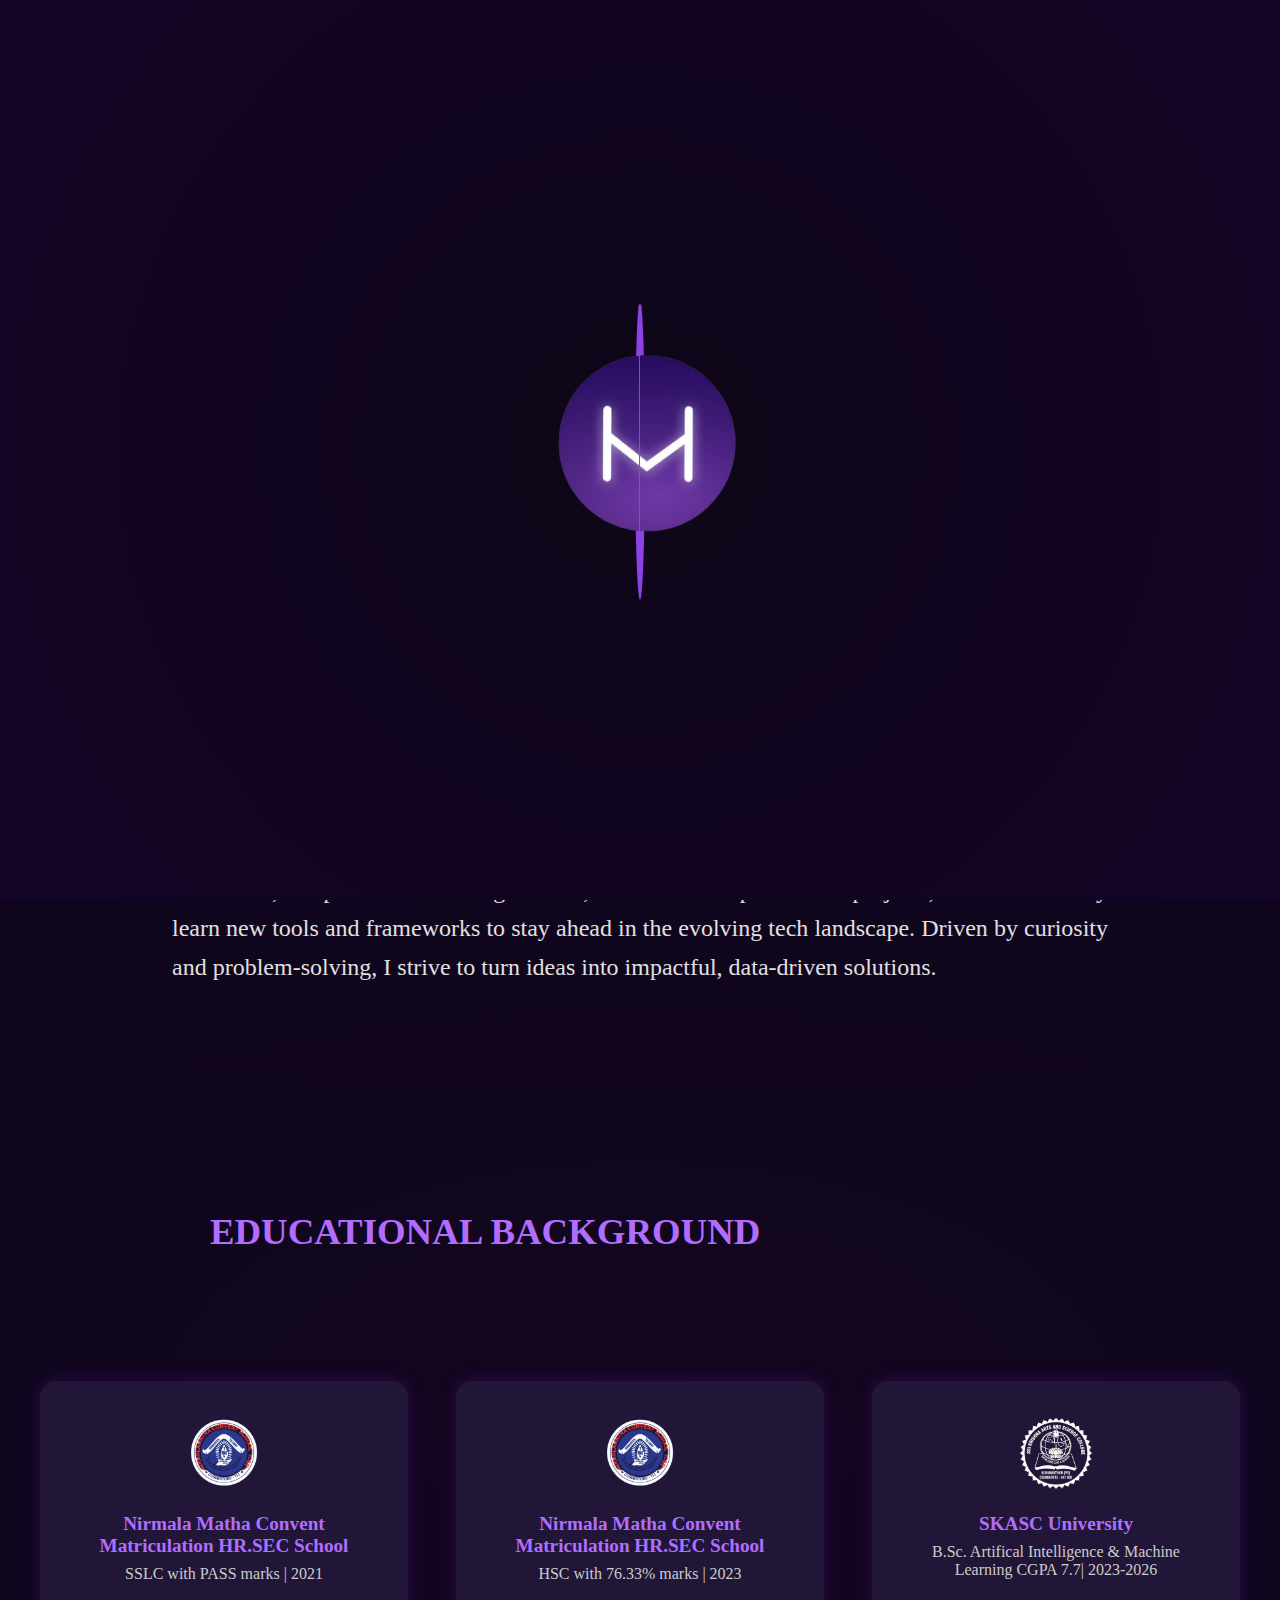
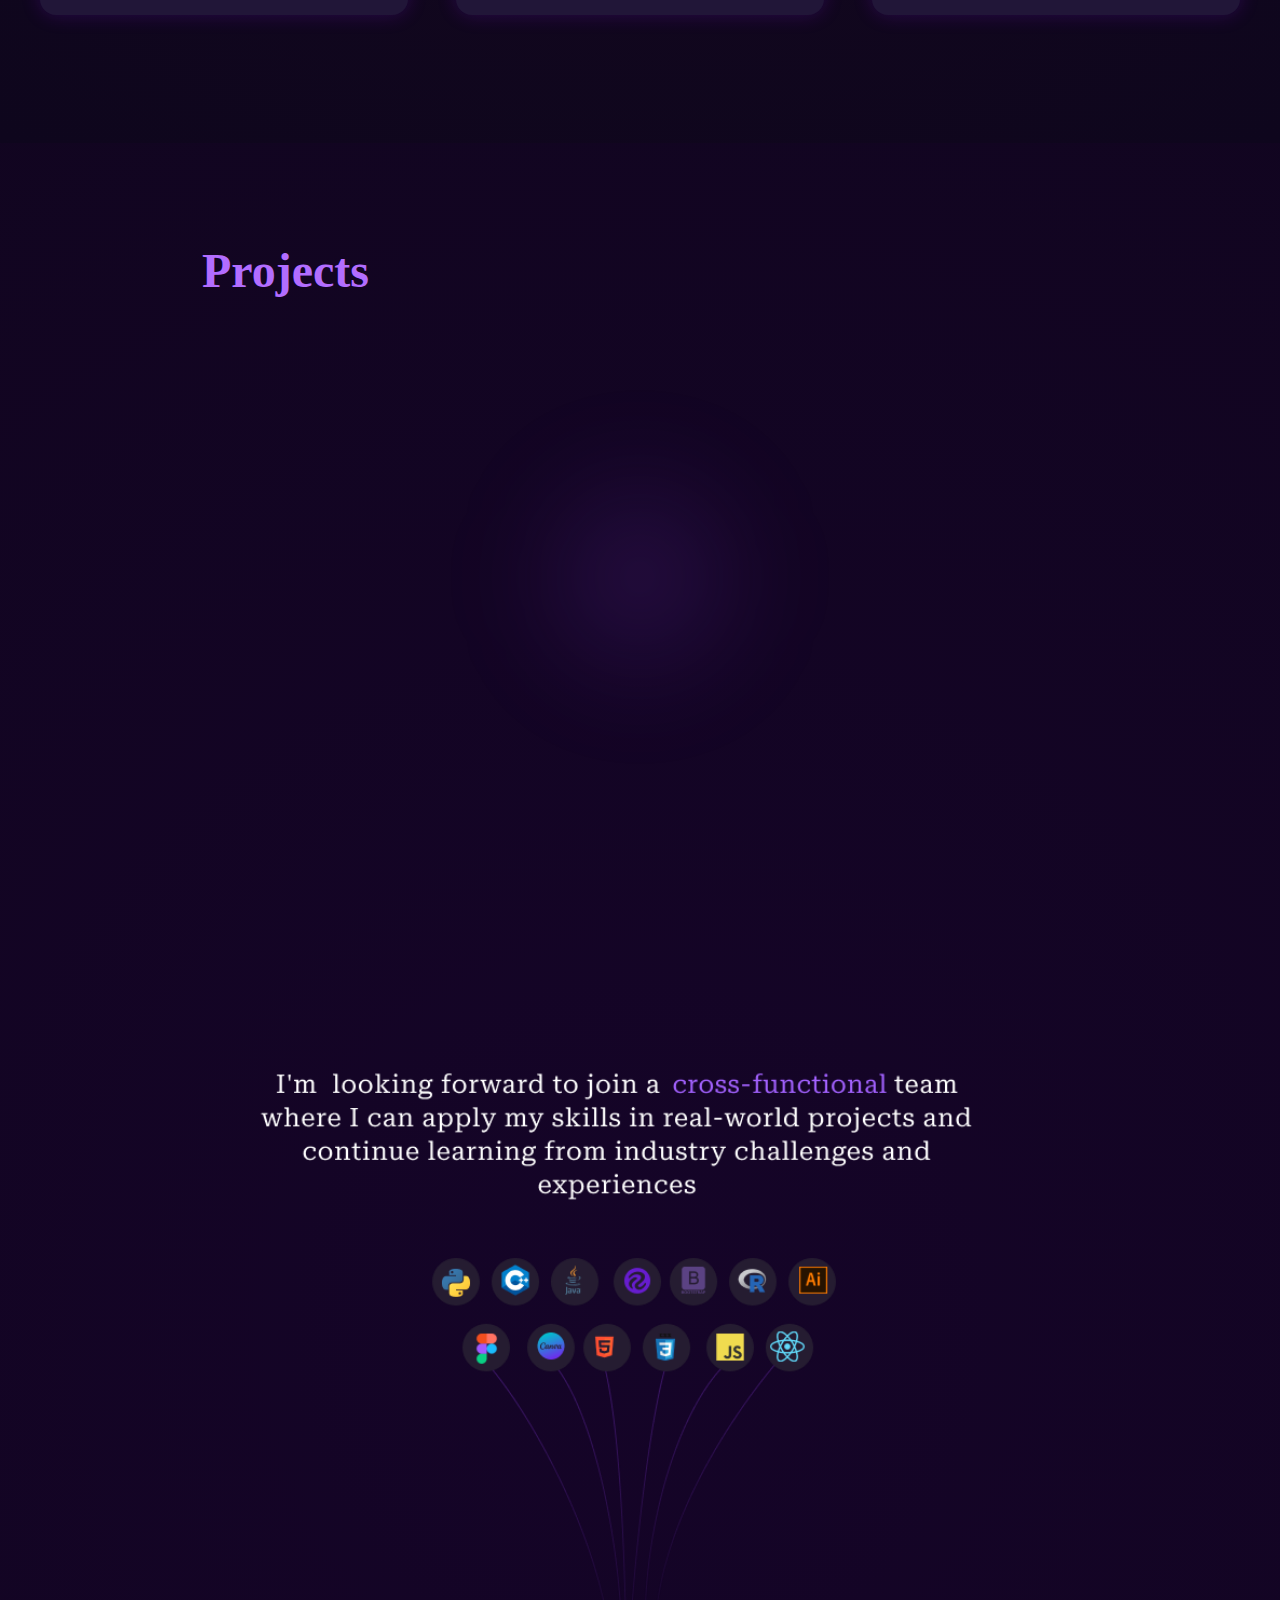
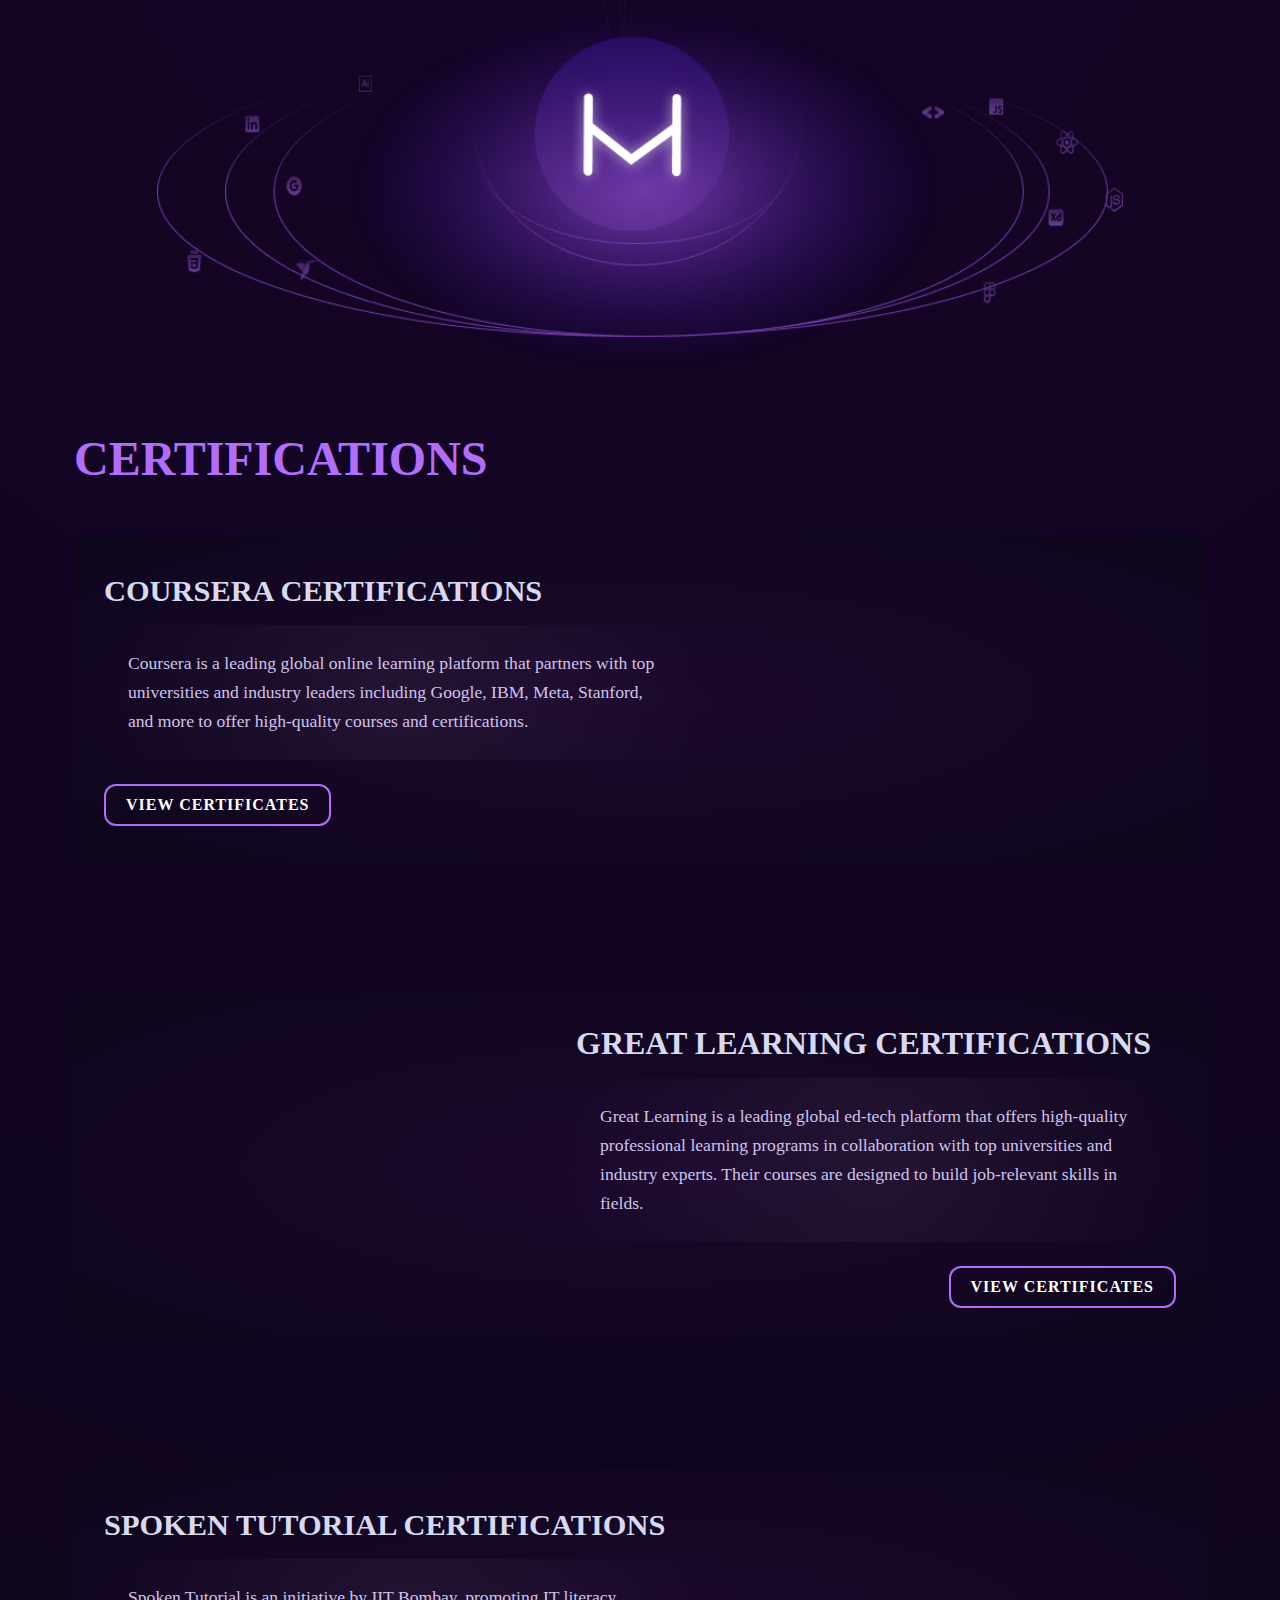
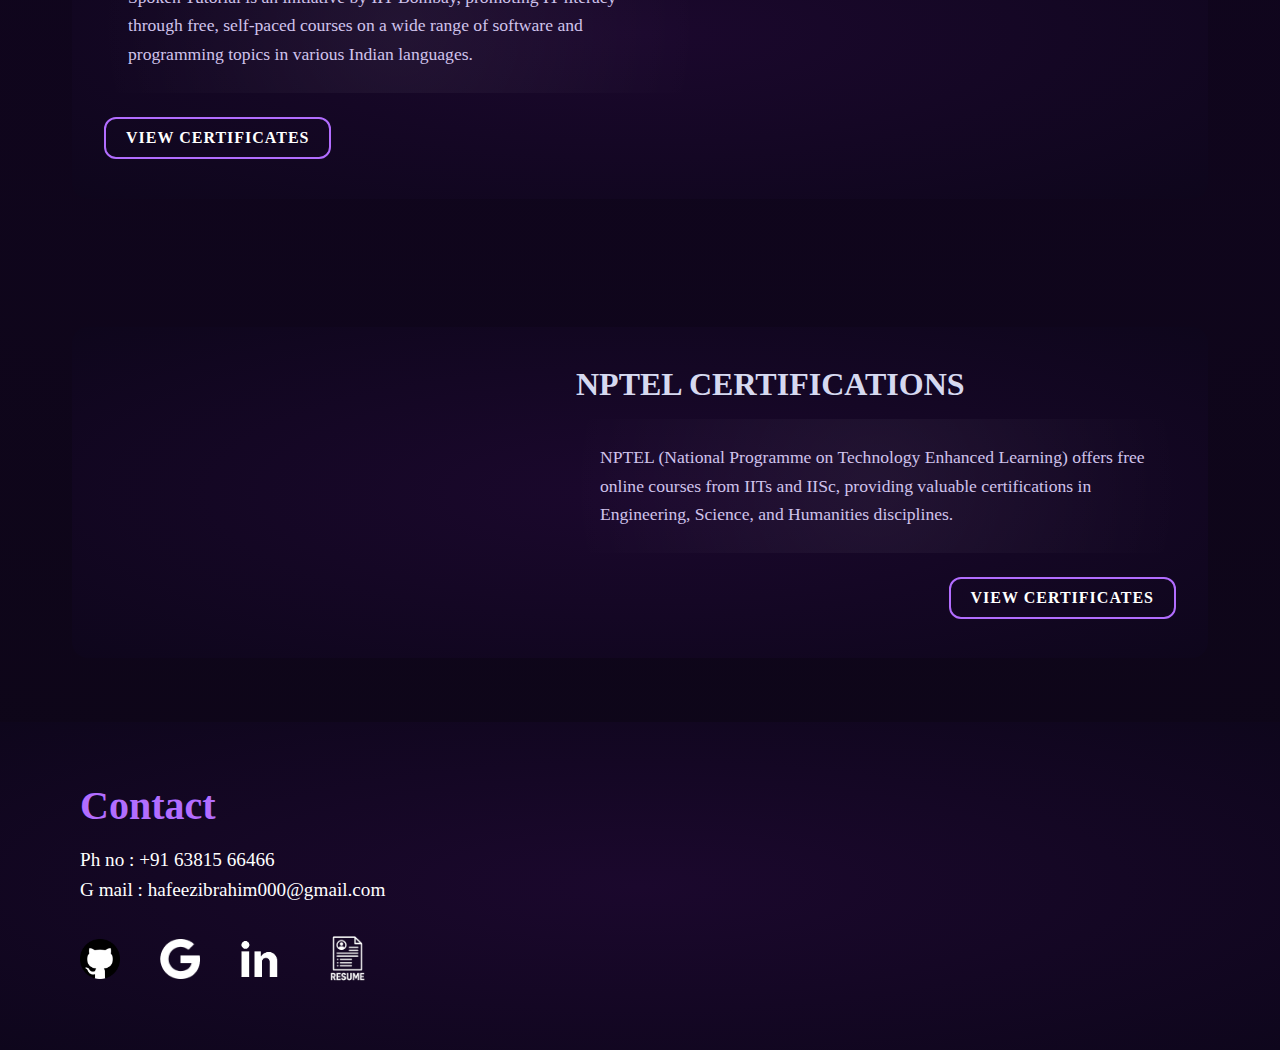
<file: index.html>
<!DOCTYPE html>
<html lang="en">
<head>
  <meta charset="UTF-8" />
  <meta name="viewport" content="width=device-width, initial-scale=1.0"/>
  <title>Mohamed Ibrahim Portfolio</title>
  <link rel="stylesheet" href="style.css" />
  <link href="https://fonts.googleapis.com/css2?family=Roboto+Slab&display=swap" rel="stylesheet">
  <link href="https://cdn.jsdelivr.net/npm/aos@2.3.4/dist/aos.css" rel="stylesheet">

</head>
<body>

  <!-- === PRELOADER === -->
<div id="preloader">
  <div class="loader-container">
    <div class="ring ring1"></div>
    <div class="ring ring2"></div>
    <div class="ring ring3"></div>
    <img src="Untitled_design__3_-removebg-preview (1).png" alt="Logo" class="preloader-logo" />
  </div>
</div>



  <!-- Header/Navbar -->
  <header>
    <nav class="navbar">
      <div class="logo">
  <img src="Untitled_design__3_-removebg-preview (1).png" alt="Logo" class="logo-img" />
</div>


      <ul class="nav-links">
        <li><a href="#about">About</a></li>
        <li><a href="#projects">Projects</a></li>
        <li><a href="#certifications">Certifications</a></li>
        <li><a href="#contact">Contact</a></li>
      </ul>
    </nav>
  </header>

  <!-- Hero Section -->
  <section class="hero">
    <div class="avatar-glow">
      <img src="icons/Me.png" alt="Memoji Avatar" class="avatar" />
    </div>
    <div class="hero-text">
      <h1>Hello! I Am <span class="highlight">MOHAMED IBRAHIM M A</span></h1>
      <h2>Developers don’t make things <span class="pretty">pretty...</span></h2>
      <p>— they make them powerful.</p>
    </div>
  </section>

  <!-- About Section -->
 <!-- About Section -->
<section id="about" class="about-section">
  <div>
    <h1>I'm a Developer.</h1> <!-- Moved outside container -->
    <div class="container">
      <p>
      I’m an enthusiastic final-year B.Sc. Artificial Intelligence & Machine Learning student at Sri Krishna College of Arts and Science, with a strong foundation in database systems, SQL, and full-stack development. Passionate about building responsive, user-friendly web applications, I enjoy working across both front-end and back-end technologies using HTML, CSS, JavaScript, and Python. My experience includes writing efficient database queries, performing CRUD operations, and developing stored procedures with accuracy and attention to detail. Beyond academics, I explore UI/UX design trends, contribute to open-source projects, and continuously learn new tools and frameworks to stay ahead in the evolving tech landscape. Driven by curiosity and problem-solving, I strive to turn ideas into impactful, data-driven solutions.
      </p>
    </div>
  </div>
</section>

<!-- === Education Section (Place below About) === -->
<section class="education-section" id="education">
  <h2 class="section-title">EDUCATIONAL BACKGROUND</h2>

  <div class="education-grid">
    <div class="education-card">
      <img src="icons/ChatGPT Image Jun 26, 2025, 07_33_54 PM.png" alt="NMC School Logo" class="edu-logo">
      <h3>Nirmala Matha Convent Matriculation HR.SEC School</h3>
      <p>SSLC with PASS marks | 2021</p>
    </div>

    <div class="education-card">
      <img src="icons/ChatGPT Image Jun 26, 2025, 07_33_54 PM.png" alt="NMC School Logo" class="edu-logo">
      <h3>Nirmala Matha Convent Matriculation HR.SEC School</h3>
      <p>HSC with 76.33% marks | 2023</p>
    </div>

    <div class="education-card">
      <img src="icons/6b6d8e19-d23f-4c71-8027-85bf015e4a03.png" alt="SKASC Logo" class="edu-logo">
      <h3>SKASC University</h3>
      <p>B.Sc. Artifical Intelligence & Machine Learning CGPA 7.7| 2023-2026</p>
    </div>

   
</section>
  <section class="projects" id="projects">
   <div class="container1">
  <h2 class="section-title">Projects</h2>
  <div class="project-grid-wrapper"></div>
  <div class="project-grid">
    <div class="project-card" data-aos="fade-right" data-aos-offset="350" data-aos-easing="ease-in-sine">
      <img src="icons/Group 2.png" alt="Game Icon" class="project-icon" />
      <div class="project-content">
        <h3>BLADE QUEST 3D – GAME</h3>
        <p>An RPG game built using core game engine</p>
        <a href="bladequest/bladequest.html" class="view-btn">View</a>
      </div>
    </div>
   

    <div class="project-card" data-aos="fade-left" data-aos-offset="350" data-aos-easing="ease-in-sine">
      <img src="icons/Group 1935.png" alt="Security Icon" class="project-icon" />
      <div class="project-content">
        <h3>CYBER SECURITY</h3>
        <p>Phishing Attack, Load Balancer,     VPN server </p>
        <a href="cybersecurity/cybersecurity.html"  class="view-btn">View</a>

      </div>
    </div>

    <div class="project-card" data-aos="fade-right" data-aos-offset="350" data-aos-easing="ease-in-sine">
      <img src="icons/ChatGPT Image May 22, 2025, 03_15_34 PM.png" alt="Fish Icon" class="project-icon" />
      <div class="project-content">
        <h3>AQUA CULTURE</h3>
        <p>Object detection of fish species and fish details</p>
        <a href="auqa/aqua.html" class="view-btn">View</a>
      </div>
      
    </div>

    <div class="project-card" data-aos="fade-left" data-aos-offset="350" data-aos-easing="ease-in-sine">
      <img src="icons/Icons.png" alt="AI BI Icon" class="project-icon" />
      <div class="project-content">
        <h3>AI BI DASHBOARD</h3>
        <p>A model that predicts the future sales of the super market</p>
        <a href="AI_BI/AI_BI.html"class="view-btn">View</a>
      </div>
    </div>
  </div>
 </div>
  <p class="projects-footer">
  </p>
</section>

<section class="skill-section">

  </section>


<!--certificate section-->
   <section class="certification-section" id="certifications">
    <h1 class="section-title">CERTIFICATIONS</h1>
    
    <div class="certification-container" id="coursera-container">
      <div class="cert-info">
        <h2>COURSERA CERTIFICATIONS</h2>
        <p class="cert-description">
          Coursera is a leading global online learning platform that partners with top universities and industry leaders including Google, IBM, Meta, Stanford, and more to offer high-quality courses and certifications.
        </p>
        <a href="cousera/coursera.html" class="cert-btn">VIEW CERTIFICATES</a>

      </div>

      <div class="cert-image"  data-aos="fade-left" data-aos-offset="400" data-aos-easing="ease-in-sine">
        <img src="icons/Portfolio (1).png" alt="Coursera Logo">
      </div>
    </div>
  </section>

  <section class="certification-section_2">
  <div class="certification-container_2" id="greatlearning-container">
    
    <!-- Move the image to the LEFT -->
    <div class="cert-image_2" data-aos="fade-right" data-aos-offset="400" data-aos-easing="ease-in-sine">
      <img src="icons/Portfolio.png" alt="Great Learning Logo">
    </div>

    <!-- Move the content to the RIGHT -->
    <div class="cert-info_2">
      <h2>GREAT LEARNING CERTIFICATIONS</h2>
      <p class="cert-description_2">
        Great Learning is a leading global ed-tech platform that offers high-quality professional learning programs in collaboration with top universities and industry experts. Their courses are designed to build job-relevant skills in fields.
      </p>
         <a href="great/great.html" class="cert-btn">VIEW CERTIFICATES</a>
    </div>

  </div>
</section>

<!-- SPOKEN TUTORIAL CERTIFICATIONS -->
<section class="certification-section">
  <div class="certification-container" id="spoken-container">
    <div class="cert-info">
      <h2>SPOKEN TUTORIAL CERTIFICATIONS</h2>
      <p class="cert-description">
        Spoken Tutorial is an initiative by IIT Bombay, promoting IT literacy through free, self-paced courses on a wide range of software and programming topics in various Indian languages.
      </p>
      <a href="spokentutorial/spoken.html" class="cert-btn">VIEW CERTIFICATES</a>
    </div>

    <div class="cert-image" data-aos="fade-left" data-aos-offset="400" data-aos-easing="ease-in-sine">
      <img src="icons/Portfolio (7).png" alt="Spoken Tutorial Logo">
    </div>
  </div>
</section>

<!-- NPTEL CERTIFICATIONS -->
<section class="certification-section_2">
  <div class="certification-container_2" id="nptel-container">
    <div class="cert-image_2" data-aos="fade-right" data-aos-offset="400" data-aos-easing="ease-in-sine">
      <img src="icons/Portfolio (5).png" alt="NPTEL Logo">
    </div>

    <div class="cert-info_2">
      <h2>NPTEL CERTIFICATIONS</h2>
      <p class="cert-description_2">
        NPTEL (National Programme on Technology Enhanced Learning) offers free online courses from IITs and IISc, providing valuable certifications in Engineering, Science, and Humanities disciplines.
      </p>
      <a href="nptel/nptel.html" class="cert-btn">VIEW CERTIFICATES</a>
    </div>
  </div>
</section>



<!-- Contact Section -->
<section id="contact" class="contact-section">
  <h2>Contact</h2>
  <p>Ph no : +91 63815 66466</p>
  <p>G mail : hafeezibrahim000@gmail.com</p>

  <div class="social-icons">
    <a href="https://github.com/MohamedIbrahim34" target="_blank"><img src="icons/github_logo_icon_229278.webp" alt="Github"></a>
    <a href="mailto:hafeezibrahim000@gmail.com" target="_blank"><img src="icons/Vector (1).png" alt="Google"></a>
    <a href="https://www.linkedin.com/in/mohamed-ibrahim-0a2962284/" target="_blank"><img src="icons/R-removebg-preview 1.png" alt="LinkedIn"></a>
   <a href="Resume.pdf" download class="resume-download-btn">
  <img src="icons\ChatGPT Image Nov 18, 2025, 04_11_38 PM.png" class="resume-icon" alt="Resume">
</a>

  </a>
  </div>
</section>

  <script src="script.js"></script>
  <script src="https://cdn.jsdelivr.net/npm/aos@2.3.4/dist/aos.js"></script>
<script>

  AOS.init();


 
  const preloader = document.getElementById("preloader");

  // Detect if it's a page reload or direct URL entry
  const isRefresh = performance.navigation.type === 1 || performance.getEntriesByType("navigation")[0].type === "reload";

  if (isRefresh || !sessionStorage.getItem("visited_main")) {
    // Show preloader
    document.body.style.overflow = "hidden";

    window.addEventListener("load", () => {
      setTimeout(() => {
        preloader.classList.add("fade-out");
        document.body.style.overflow = "";
        sessionStorage.setItem("visited_main", "true");
      }, 1500);
    });
  } else {
    // Skip preloader for return from subpages
    preloader.style.display = "none";
  }


</script>
</body>
</html>
</file>
<file: style.css>
/* === RESET === */
* {
  margin: 0;
  padding: 0;
  box-sizing: border-box;
}

/* === GLOBAL STYLES === */
body {
  margin: 0;
  background: radial-gradient(circle at center, #150428, #0d0617);
  color: #eaeaea;
}


/* === NAVBAR === */
.navbar {
  position: fixed;
  top: 0;
  left: 0;
  right: 0;
  z-index: 1000;
  display: flex;
  justify-content: space-between;
  align-items: center;
  padding: 20px 60px;
  background-color: #1a0f2b;
  height: 80px; /* ✅ Fixed height for navbar */
}

.logo {
  height: 120px; /* ✅ Constrain logo container */
  display: flex;
  align-items: center;
  justify-content: center;
  overflow: hidden;
}

.logo-img {
  height: 100%;
  max-height: 100%;
  width: auto;
  object-fit: contain;
  display: block;
}



.logo {
  font-size: 2rem;
  font-weight: bold;
  color: white;
  letter-spacing: 4px;
}

.nav-links {
  list-style: none;
  display: flex;
  gap: 40px;
}

.nav-links a {
  text-decoration: none;
  font-size: 1.2rem;
  color: white;
  transition: color 0.3s;
}

.nav-links a:hover {
  color: #8f41e9;
}

/* === HERO SECTION === */
.hero {
  display: flex;
  align-items: center;
  justify-content: center;
  gap: 50px;
  padding: 100px 60px;
  flex-wrap: wrap;
}

.avatar-glow {
  background: radial-gradient(circle, rgba(143, 65, 233, 0.4) 0%, transparent 70%);
  border-radius: 50%;
  padding: 30px;
}

.avatar {
  width: 200px;
  border-radius: 50%;
}

.hero-text h1 {
  font-size: 2.8rem;
  font-weight: 700;
  margin-bottom: 20px;
}

.hero-text .highlight {
  color: #8f41e9;
}

.hero-text h2 {
  font-size: 2.5rem;
  font-weight: 300;
  margin-bottom: 10px;
}

.pretty {
  color: #8f41e9;
  border: 2px solid #fff;
  border-radius: 50%;
  padding: 4px 14px;
}

.hero-text p {
  font-size: 1.5rem;
  color: #d0c3ec;
  margin-top: 10px;
}

/* === ABOUT / INTRO SECTION === */
.about-section {
  padding: 4rem 2rem;
  display: flex;
  justify-content: center;
  align-items: center;
  text-align:justify;
  
}

.container {
  max-width: 1000px;

  padding: 2rem;
  border-radius: 12px;
 
}

.about-section h1 {
  font-size: 3rem;
  color: #b26dff;
  margin-bottom: 1.5rem;
}


.about-section p {
  font-size: 1.5rem;
  line-height: 2.4rem;
  color: #e0e0e0;
  text-align:right en;   
}
.skill-section {
  position: relative;
  width: 100%;
  min-height: 100vh; /* allow flexible height */
  background: url('icons/Skills.png') no-repeat center center;
  background-size: contain; /* ✅ scales proportionally */
  background-position: center;
  background-repeat: no-repeat;
  display: flex;
  align-items: center;
  justify-content: center;
  padding: 2rem;
  text-align: center;
}


/* === MEDIA QUERIES (RESPONSIVE) === */
@media (max-width: 768px) {
  .hero {
    flex-direction: column;
    text-align: center;
    padding: 60px 20px;
    
  }

  .nav-links {
    gap: 20px;
  }

  .hero-text h1,
  .hero-text h2 {
    font-size: 2rem;
  }

  .about-section h1 {
    font-size: 2.2rem;
  }

  .about-section p {
    font-size: 1.2rem;
    line-height: 2rem;
  }
 
}

/* === EDUCATIONAL BACKGROUND === */

.education-section {
  padding: 8rem 2rem;
  background: radial-gradient(ellipse at center, #13071e, #0e061d);
  color: #eaeaea;
  text-align: center;
}

.education-section .section-title {
  font-size: 2.3rem;
  font-weight: 700;
  color: #b26dff;
  margin-bottom:8rem;
  display: flex;
  justify-content: flex-start;
  align-items: center;
  gap: 1rem;
  text-align: left;
  padding-left: 11rem; /* Optional: adds space from the edge */
}

.section-icon {
  width: 40px;
  height: auto;
}

.education-grid {
  display: grid;
  grid-template-columns: repeat(auto-fit, minmax(320px, 1fr));
  gap: 3rem;
  max-width: 1200px;
  margin: 0 auto;
}

.education-card {
  background: #211638;
  padding: 2rem;
  border-radius: 16px;
  box-shadow: 0 0 20px rgba(144, 19, 254, 0.2);
  transition: transform 0.3s ease;
}

.education-card:hover {
  transform: translateY(-10px);
  box-shadow: 0 20px 40px rgba(144, 19, 254, 0.4);
}

.edu-logo {
  width: 80px;
  height: auto;
  margin-bottom: 1rem;
}

.education-card h3 {
  font-size: 1.2rem;
  color: #b26dff;
  margin-bottom: 0.5rem;
}

.education-card p {
  font-size: 1rem;
  color: #ccc;
}
/* ==== PROJECTS SECTION ==== */
.projects {
  padding: 100px 100px 200px 100px;
  text-align: center;
  color: white;
  border-radius: 30px;
  position: relative;
  z-index: 1;
}



.section-title {
  font-size: 3rem;
  color: #b26dff;
  margin-bottom: 90px;
  
  /* CUSTOMIZE POSITION: */
  text-align:left;
  margin-left:2px; /* Move right */
  /* margin-right: 100px; / / Move left if needed */
}
.project-grid-wrapper {
  position: relative;
  z-index: 1;
}

.project-grid-wrapper::before {
  content: "";
  position: absolute;
  top: 50%;
  left: 50%;
  width: 400x;
  height: 350px;
  transform: translate(-50%, -50%);
  background: radial-gradient(circle, rgba(143, 65, 233, 0.2), transparent 50%);
  filter: blur(60px);
  z-index: 0;
  pointer-events: none;
}

.project-grid {
  position: relative;
  display: grid;
  grid-template-columns: repeat(2, 1fr);
  gap: 40px 60px;
  justify-content: center;
  margin-bottom: 60px;
  z-index: 1;
}

.project-grid::before {
  content: "";
  position: absolute;
  top: 50%;
  left: 50%;
  transform: translate(-50%, -50%);
  width: 250px;
  height: 250px;
  background: radial-gradient(circle, rgba(143, 65, 233, 0.2), transparent 70%);
  z-index: 0;
  filter: blur(50px);
  pointer-events: none;
}



.container1{
  padding-left: 100px;
  padding-right:100px;
}
.project-card {
  background: linear-gradient(to bottom right, #1f0e35, #2b0a54);
  border-radius: 24px;
  padding: 30px 35px;
  display: flex;
  align-items: center;
  gap: 25px;
  box-shadow: 0 0 25px rgba(143, 65, 233, 0.15);
  transition: all 0.3s ease;
  position: relative;
  z-index: 2;
}

 .project-card:hover {
  transform: translateY(-6px);
  box-shadow: 0 20px 40px rgba(143, 65, 233, 0.35);
}

.project-icon {
  width: 100px;
  height: 100px;
}

.project-content h3 {
  font-size: 20px;
  font-weight: bold;
  color: white;
  margin-bottom: 10px;
  text-align: left;
}

.project-content p {
  font-size: 0.95rem;
  color: #d0c3ec;
  text-align: left;
  margin-bottom: 10px;
}

.view-btn {
  display: inline-block;
  padding: 10px 20px;
  background: none;
  border: 1px solid #b26dff;
  color: #b26dff;
  border-radius: 6px;
  font-weight: 500;
  font-size: 1rem;
  cursor: pointer;
  text-decoration: none;
  transition: all 0.3s ease;
  margin-top: 20px;
}

.view-btn:hover {
  background: #b26dff;
  color: white;
}



body {
  margin: 0;
  background: radial-gradient(circle at center, #150428, #0d0617);
  color: #eaeaea;
}

.certification-section {
  padding: 4rem 2rem;
  max-width: 1200px;
  margin: auto;
}

.section-title {
  font-size: 3rem;
  font-weight: 700;
  color: #b26dff;
  margin-bottom: 3rem;
}

.certification-container {
  display: flex;
  flex-wrap: wrap;
  align-items: center;
  justify-content: space-between;
  background: radial-gradient(ellipse at center, #1b082d, #0e061c);
  border-radius: 16px;
  padding: 2rem;
  gap: 2rem;
  
}

.cert-info {
  flex: 1;
  min-width: 30px;
}


.cert-info h2 {
  font-size: 1.9rem;
  color: #d6d9f0;
  margin-bottom: 1rem;
}

.cert-description {
  background: radial-gradient(circle, rgba(255, 255, 255, 0.05), rgba(255, 255, 255, 0));
  padding: 1.5rem;
  border-radius: 16px;
  font-size: 1.1rem;
  line-height: 1.8rem;
  color: #d0c3ec;
  margin-bottom: 1.5rem;
  max-width: 600px;
}

.cert-btn {
  display: inline-block;
  text-decoration: none;
  font-size: 1rem;
  font-weight: bold;
  padding: 10px 20px;
  color: white;
  border: 2px solid #b26dff;
  border-radius: 12px;
  background: transparent;
  letter-spacing: 1px;
  cursor: pointer;
  transition: all 0.3s ease;
}


.cert-btn:hover {
  background-color: #b26dff;
  color: black;
}


.cert-image img {
  width: 450px;
  max-width: 570px;
  border-radius: 8px;
  background: white;
  align-items: 800px;
}



.certification-section_2 {
  padding: 4rem 2rem;
  max-width: 1200px;
  margin: auto;
}
.certification-container_2 {
  display: flex;
  flex-wrap: wrap;
  align-items: center;
  justify-content: space-between;
  background: radial-gradient(ellipse at center, #1b082d, #0e061c);
  border-radius: 16px;
  padding: 2rem;
  gap: 2rem;}

 .cert-info_2 {

  display: flex;
  flex-direction: column;
  align-items: flex-start;
  text-align:left /* 🔥 This aligns items (like the button) to the right */
}       /* ✅ Set a meaningful minimum */

.cert-info_2 a.cert-btn {
  align-self: flex-end;
}

.cert-info_2 h2 {
  font-size: 2rem;
  color: #d6d9f0;
  margin-bottom: 1rem;
  white-space: nowrap;      /* 🔸 Prevents line break */
  overflow: hidden;         /* Optional: hides overflow text */
  text-overflow: ellipsis;  /* Optional: adds "..." if text overflows */
  
}


  .cert-description_2 {
  background: radial-gradient(circle, rgba(255, 255, 255, 0.05), rgba(255, 255, 255, 0));
  padding: 1.5rem;
  border-radius: 16px;
  font-size: 1.1rem;
  line-height: 1.8rem;
  color: #d0c3ec;
  margin-bottom: 1.5rem;
  max-width: 600px;
}
.cert-btn_2 {
  
  display: inline-block;
  text-decoration: none;
  font-size: 1rem;
  font-weight: bold;
  padding: 10px 20px;
  color: white;
  border: 2px solid #b26dff;
  border-radius: 12px;
  background: transparent;
  letter-spacing: 1px;
  cursor: pointer;
  transition: all 0.3s ease;
  
  
}

.cert-btn_2:hover {
  background: #b26dff;
  color: black;
}

.cert-image_2 img{
  width: 450px;
  max-width: 570px;
  border-radius: 8px;
  background: white;
  align-items: 800px;
}

.cert-image_2 {
  flex: 1;
  min-width: 250px;
}

.contact-section {
  background: radial-gradient(ellipse at center, #1b082d, #0e061c);
  color: white;
  text-align: left;
  padding: 60px 80px;
   
}

.contact-section h2 {
  color:#b26dff;
  font-size: 2.5rem;
  font-weight: bold;
  margin-bottom: 20px;
}

.contact-section p {
  font-size: 1.2rem;
  margin: 8px 0;
}

.social-icons {
  margin-top: 30px;
  display: flex;
  gap: 40px;
  align-items: center;
}

.social-icons a img {
  width: 40px;
  height: 40px;
  transition: transform 0.3s ease;
}

.social-icons a:hover img {
  transform: scale(1.1);
}


/* === PRELOADER STYLES === */
#preloader {
  position: fixed;
  top: 0;
  left: 0;
  width: 100%;
  height: 100%;
  background: radial-gradient(circle at center, #0d0617, #150428);
  z-index: 9999;
  display: flex;
  justify-content: center;
  align-items: center;
  transition: opacity 0.6s ease, visibility 0.6s;
}

.loader-container {
  position: relative;
  width: 800px; /* Increased */
  height: 800px; /* Increased */
  display: flex;
  justify-content: center;
  align-items: center;
  perspective: 2000px; /* Stronger 3D */
  transform-style: preserve-3d; /* Important */
  overflow: visible; /* Fix ring clipping */
}

/* Logo in center */
.preloader-logo {
  width: 400px;
  height: 400px;
  object-fit: contain;
  animation: glow 2s ease-in-out infinite alternate;
  z-index: 4;
}

/* Common ring base */
.ring {
  position: absolute;
  border: 5px solid #8f41e9;
  border-radius: 50%;
  z-index: 1;
}

/* Ring 1 – Horizontal */
.ring1 {
  height: 300px;
  animation: spin 2s linear infinite;
  border-top: 5px solid transparent;
}

/* Ring 2 – Vertical (Y-axis) */
.ring2 {
 
  height: 300px;
  transform: rotateY(75deg);
  animation: spin-reverse 3s linear infinite;
  border-right: 5px solid transparent;
}



/* Animations */
@keyframes spin {
  0%   { transform: rotate(0deg); }
  100% { transform: rotate(360deg); }
}

@keyframes spin-reverse {
  0%   { transform: rotate(360deg); }
  100% { transform: rotate(0deg); }
}

/* Glow effect */
@keyframes glow {
  0% {
    filter: drop-shadow(0 0 5px #8f41e9) brightness(1.2);
  }
  100% {
    filter: drop-shadow(0 0 20px #8f41e9) brightness(1.5);
  }
}

/* Fade out */
#preloader.fade-out {
  opacity: 0;
  visibility: hidden;
  pointer-events: none;
}


/* 📱 Mobile Responsive Fixes */
@media (max-width: 768px) {
  /* === About Section === */
  .about-section {
    padding: 40px 20px;
    text-align: center;
  }
  .about-section h1 {
    font-size: 1.8rem;
    margin-bottom: 15px;
  }
  .about-section p {
    font-size: 1rem;
    line-height: 1.6rem;
    text-align: justify;
  }

  /* === Education Section === */
  .education-section .section-title {
  font-size: 1.8rem;
  margin-bottom: 3rem;
  justify-content: center;   /* center horizontally */
  text-align: center;        /* align text center */
  padding-left: 0;           /* remove big padding */
}
  .education-section {
    padding: 40px 20px;
  }
  .education-card {
    width: 100%;          /* stack cards */
    margin-bottom: 20px;
  }
  .education-section h2 {
    font-size: 1.8rem;
    text-align: center;
  }



  /* === Certifications Section === */
  .certification-section,
  .certification-section_2 {
    padding: 40px 20px;
  }
  .certification-card,
  .certification-card_2 {
    width: 100%;
    margin-bottom: 20px;
  }
  .certification-section h2,
  .certification-section_2 h2 {
    font-size: 1.8 rem;
    text-align: center;
  }

  /* === Contact Section === */
  .contact-section {
    padding: 40px 20px;
    text-align: center;
  }
  .contact-section h2 {
    font-size: 1.8rem;
    margin-bottom: 15px;
  }
  .contact-section p {
    font-size: 1rem;
    line-height: 1.5rem;
  }
}

/* 📱 Extra Small Screens (phones <480px) */
@media (max-width: 480px) {
  .about-section,
  .education-section,
  .projects,
  .certification-section,
  .certification-section_2,
  .contact-section {
    padding: 30px 15px;
  }

  h1, h2 {
    font-size: 1.5rem;
  }

  p {
    font-size: 0.95rem;
    line-height: 1.5rem;
  }
}
@media (max-width: 768px) {
  .project-grid {
    grid-template-columns: 1fr; /* ✅ Force single column */
    gap: 20px;                  /* reduce spacing */
    width: 100%;                /* take full width */
  }

  .project-card {
    width: 500px;                /* full width card */
    max-width: 400px;           /* keep it clean */
    margin: 0 auto;             /* center cards */
    flex-direction: column;     /* stack icon and text */
    text-align: center;         /* center content */
  }

  .project-content h3,
  .project-content p {
    text-align: center;         /* center text */
  }
}

@media (max-width: 768px) {
  .skill-section {
    min-height: 60vh;   /* shorter on mobile */
    background-size: 90%; /* ✅ shrink image to fit */
    padding: 1rem;
  }
}

@media (max-width: 768px) {
  .skill-section {
    min-height: 60vh;   /* shorter on mobile */
    background-size: 90%; /* ✅ shrink image to fit */
    padding: 1rem;
  }
}

/* 📱 Mobile Fix for Certification Sections */
@media (max-width: 768px) {
  .certification-container,
  .certification-container_2 {
    flex-direction: column;       /* stack vertically */
    align-items: center;          /* center elements */
    text-align: center;           /* center text */
  }

  .cert-info,
  .cert-info_2 {
    width: 100%;                  /* full width text */
    max-width: 500px;
    margin-bottom: 15px;          /* spacing before image */
  }

  .cert-description,
  .cert-description_2 {
    font-size: 1rem;
    line-height: 1.6rem;
    padding: 0 10px;              /* add breathing space */
  }

  .cert-image img,
  .cert-image_2 img {
    width: 100%;                  /* make image fit mobile */
    max-width: 350px;             /* don’t let it grow too big */
    height: auto;
    margin: 10px 0;               /* spacing top/bottom */
    display: block;
  }

  .cert-btn,
  .cert-btn_2 {
    display: inline-block;
    margin: 10px auto 0 auto;     /* center button */
  }
}
/* 📱 Mobile Fix for Great Learning Certification */
@media (max-width: 768px) {
  .cert-info_2 h2 {
    font-size: 1.4rem;     /* smaller heading */
    line-height: 1.8rem;   /* balanced spacing */
    white-space: normal;   /* ✅ allow wrapping */
    text-align: center;    /* center on mobile */
    padding: 0 10px;
  }
}
/* 📱 Navbar - Keep Logo Left, Center Links */
@media (max-width: 768px) {
  .navbar {
    display: flex;
    justify-content: space-between; /* logo left, nav section right */
    align-items: center;
    padding: 8px 12px;
  }

  .logo {
    font-size: 1.2rem;
    flex-shrink: 0;  /* keep logo fixed on left */
  }

  .nav-links {
    display: flex;
    justify-content: center;  /* center links */
    flex: 1;                  /* take available space */
    gap: 12px;
  }

  .nav-links a {
    font-size: 0.9rem;
    white-space: nowrap;      /* prevent wrapping */
  }
}
/* 📱 Center Preloader on Mobile */
@media (max-width: 768px) {
  #preloader {
    display: flex !important;           /* ensure flex layout */
    justify-content: center !important; /* center horizontally */
    align-items: center !important;     /* center vertically */
     transform: translate(-10%, -10%); /* X: left, Y: up */
  }

  /* Optional: make sure loader container does not shift */
  .loader-container {
    position: relative;                 /* keep existing animation intact */
    margin: 0 auto;                     /* center horizontally */
  }
}


.resume-icon {
  width: 55px !important;
  height: 55px !important;
  object-fit: contain;
}
</file>
